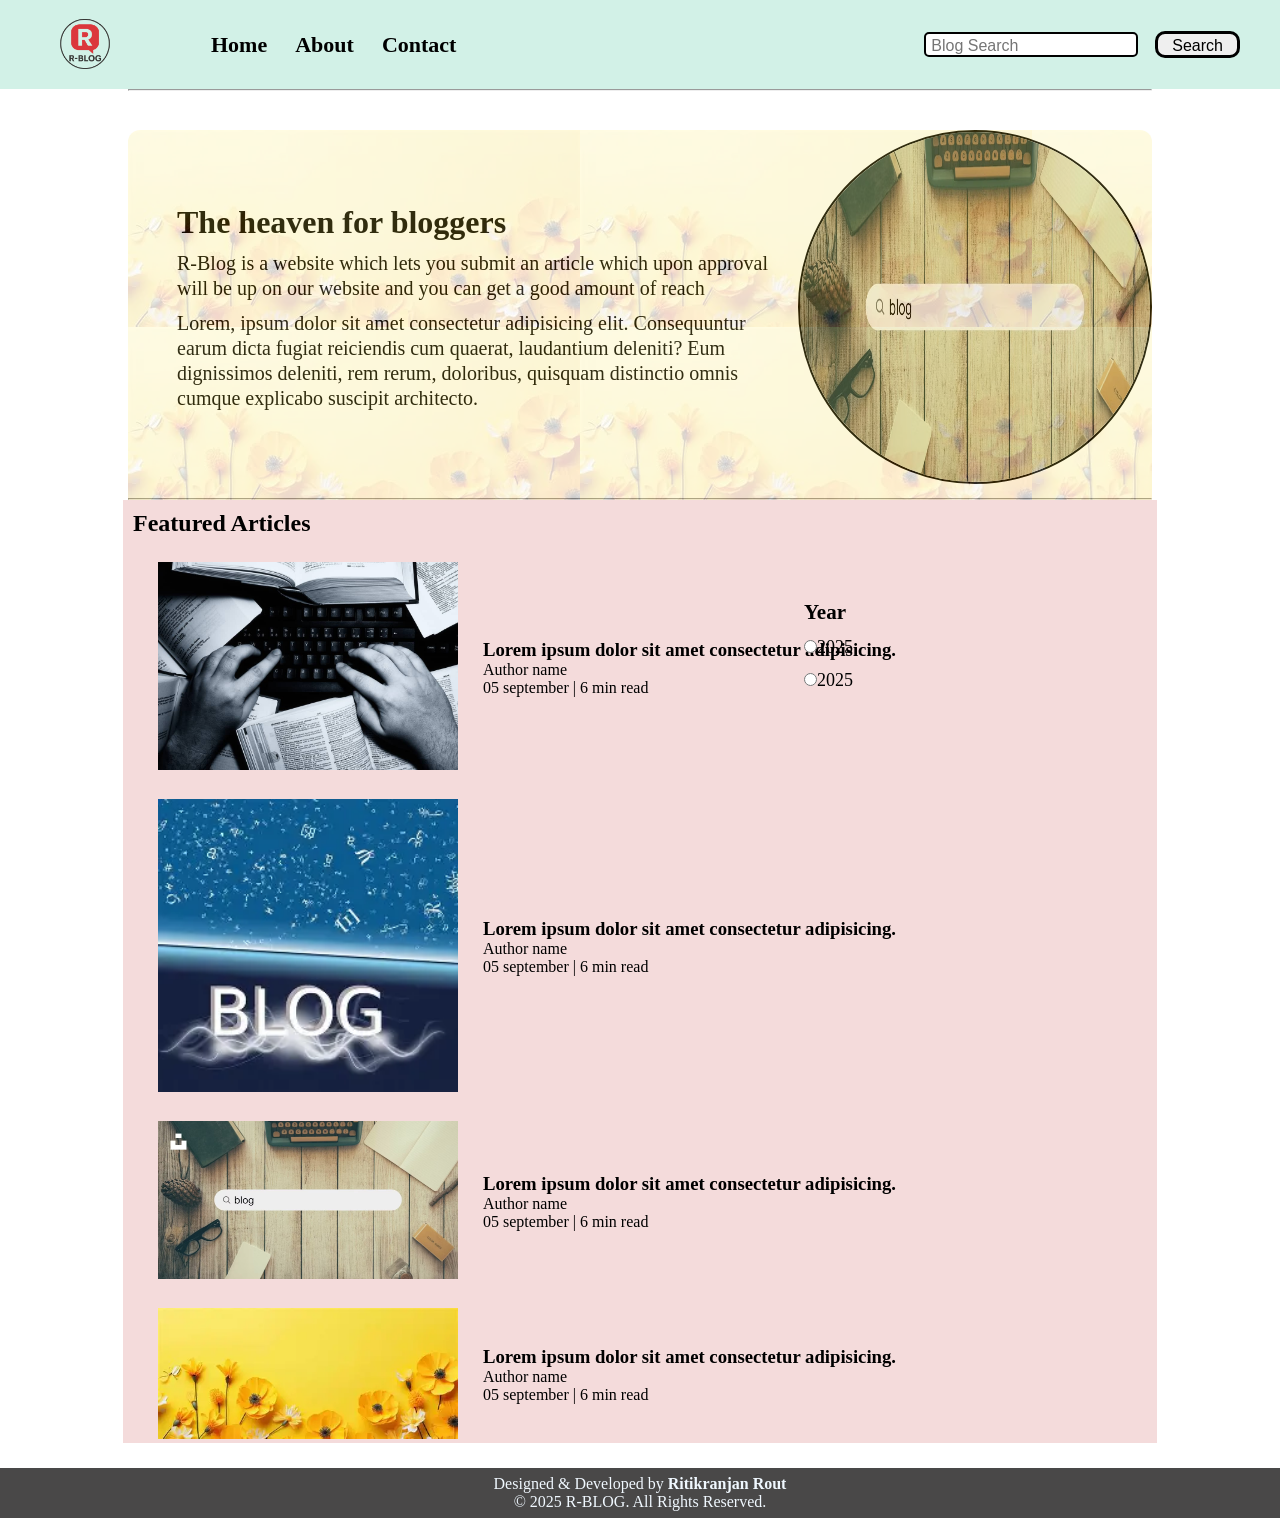
<file: index.html>
<!DOCTYPE html>
<html lang="en">

<head>
    <meta charset="UTF-8">
    <meta name="viewport" content="width=device-width, initial-scale=1.0">
    <link rel="stylesheet" href="css/style.css">
    <link rel="stylesheet" href="css/utils.css">
    <link rel="stylesheet" href="css/contact.css">
    <link rel="stylesheet" href="css/blogpost.css">
    <link rel="stylesheet" href="css/mobile.css">
    <title>RBlog-Everything for Blogger</title>
</head>

<body>
    <div class="navigation ">
        <div class="nav-left">
            <span><img src="images/logo.png" alt="Logo" width="74px"></span>
            <ul>
                <li><a href="/">Home</a></li>
                <li><a href="/">About</a></li>
                <li><a href="/contact.html">Contact</a></li>

            </ul>
        </div>
        <div class="nav-right">
            <form action="/search.html" method="get">
                <input class="form-input" type="text" name="query" placeholder="Blog Search">
                <button class="btn">Search</button>
            </form>

        </div>

    </div>
    <div class="max-width-1 m-auto">
        <hr>
    </div>

    <div class="content max-width-1 m-auto mg-2">
        <div class="content-left">
            <h1>The heaven for bloggers</h1>
            <p>R-Blog is a website which lets you submit an article which
                upon approval will be up
                on our website and you can get a good amount of reach</p>
            <p>Lorem, ipsum dolor sit amet consectetur adipisicing elit. Consequuntur earum dicta fugiat reiciendis cum
                quaerat, laudantium deleniti? Eum dignissimos deleniti, rem rerum, doloribus, quisquam distinctio omnis
                cumque explicabo suscipit architecto.</p>

        </div>
        <div class="content-right">
            <img src="images/1x1.avif" alt="">

        </div>

    </div>
    <div class="max-width-1 m-auto">
        <hr>
    </div>
    <div class="home-articles max-width-1 m-auto">
        <div class="year-box">
            <h3>Year</h3>
            <div>
                <input type="radio" name="Year" id="">2025
            </div>
            <div>
                <input type="radio" name="Year" id="">2025
            </div>



        </div>
        <h2>Featured Articles</h2>
        <div class="home-article">
            <div class="home-article-img">
                <img src="images/Person-writing-article-nov26.jpg" alt="Article">

            </div>
            <div class="home-article-content">
                <a href="blogpost.html">
                    <h3>Lorem ipsum dolor sit amet consectetur adipisicing.</h3>
                </a>
                <div>Author name</div>
                <span>05 september | 6 min read</span>
            </div>

        </div>

        <div class="home-article">
            <div class="home-article-img">
                <img src="images/new.webp" alt="Article">

            </div>
            <div class="home-article-content">
                <a href="blogpost.html">
                    <h3>Lorem ipsum dolor sit amet consectetur adipisicing.</h3>
                </a>
                <div>Author name</div>
                <span>05 september | 6 min read</span>
            </div>

        </div>

        <div class="home-article">
            <div class="home-article-img">
                <img src="images/1x1.avif" alt="Article">

            </div>
            <div class="home-article-content">
                <a href="blogpost.html">
                    <h3>Lorem ipsum dolor sit amet consectetur adipisicing.</h3>
                </a>
                <div>Author name</div>
                <span>05 september | 6 min read</span>
            </div>

        </div>

        <div class="home-article">
            <div class="home-article-img">
                <img src="images/download.webp" alt="Article">

            </div>
            <div class="home-article-content">
                <a href="blogpost.html">
                    <h3>Lorem ipsum dolor sit amet consectetur adipisicing.</h3>
                </a>
                <div>Author name</div>
                <span>05 september | 6 min read</span>
            </div>

        </div>






    </div>
    </div>

    <div class="footer ">
        <p>Designed & Developed by <strong>Ritikranjan Rout</strong></p>
        <p>&copy; 2025 R-BLOG. All Rights Reserved.</p>

    </div>


</body>

</html>
</file>
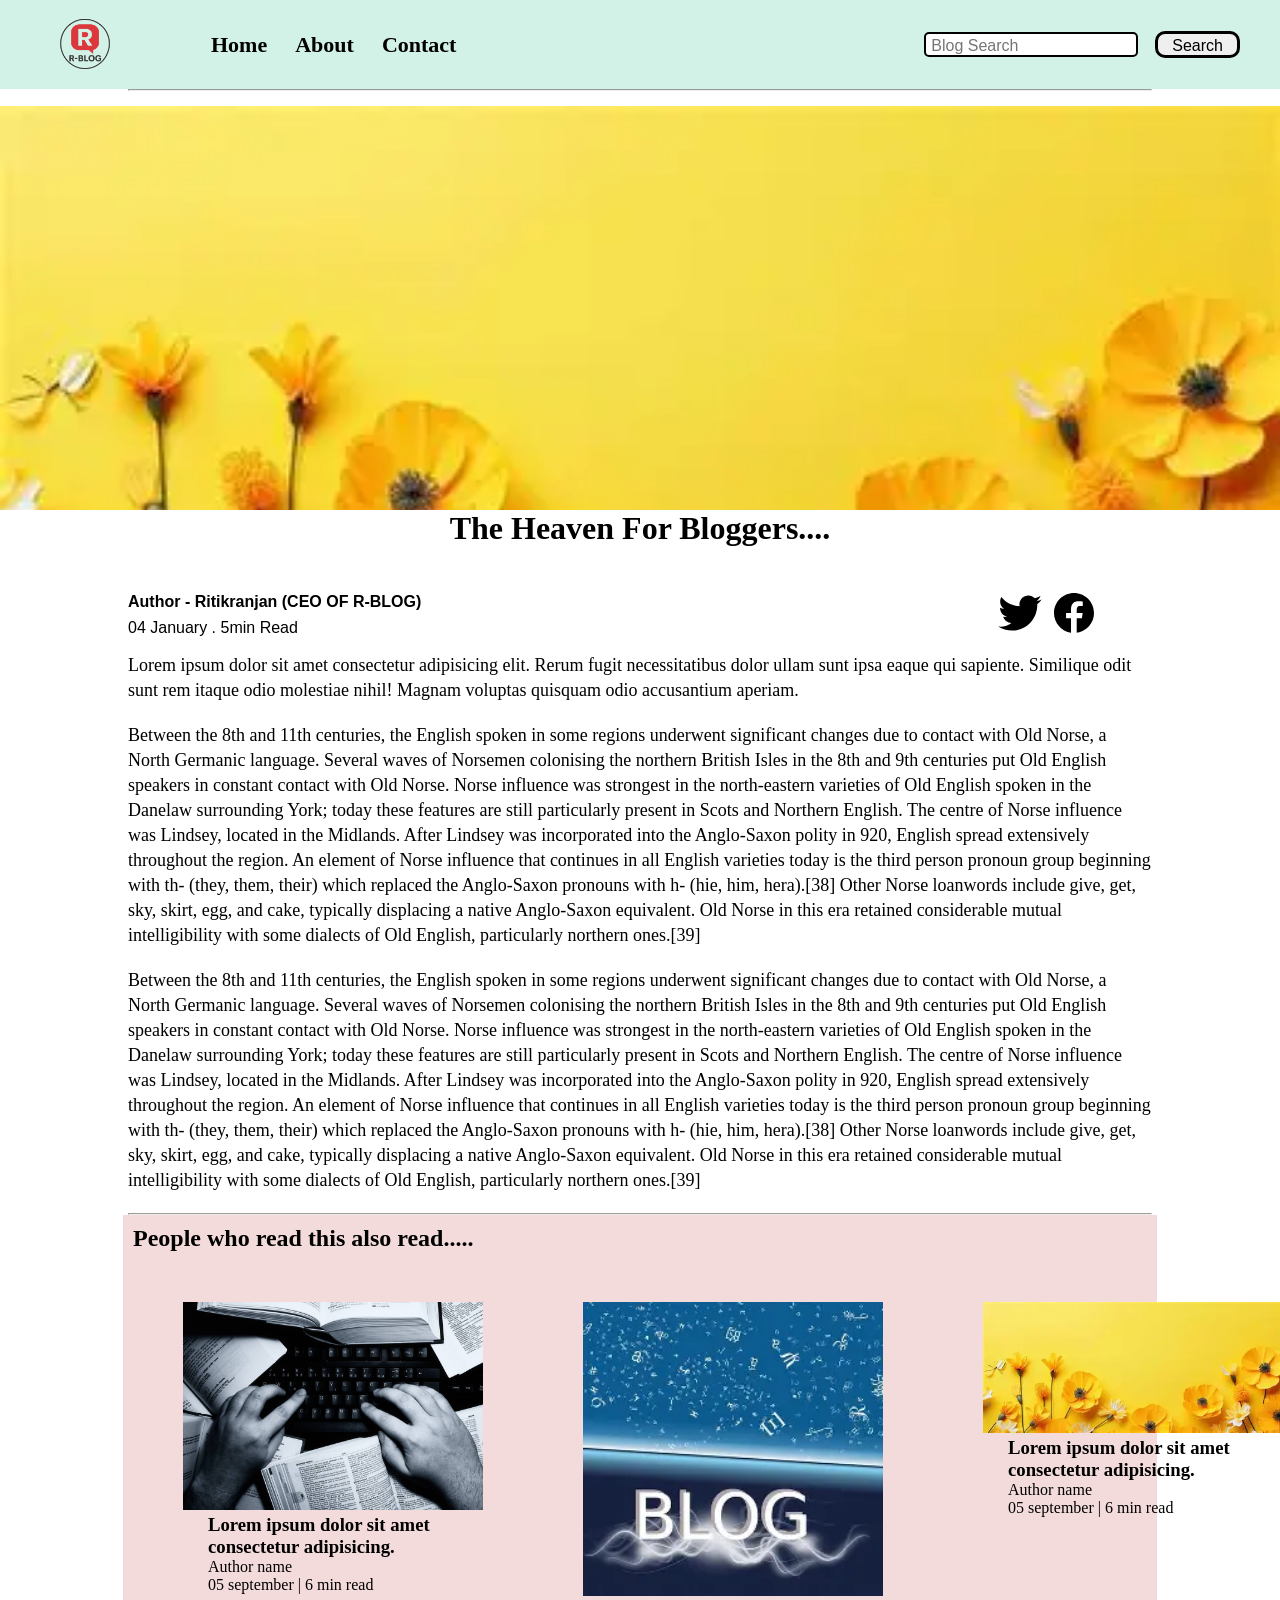
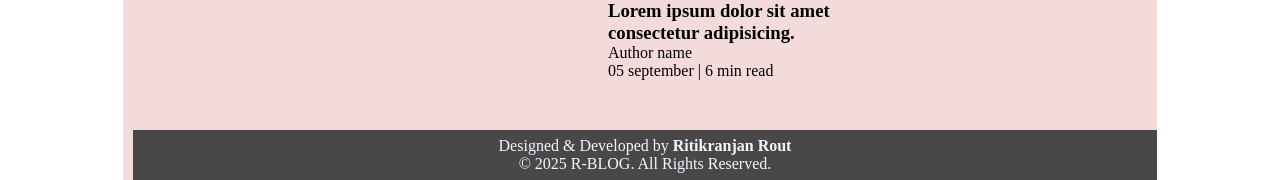
<file: blogpost.html>
<!DOCTYPE html>
<html lang="en">

<head>
    <meta charset="UTF-8">
    <meta name="viewport" content="width=device-width, initial-scale=1.0">
    <link rel="stylesheet" href="css/style.css">
    <link rel="stylesheet" href="css/utils.css">
    <link rel="stylesheet" href="css/contact.css">
    <link rel="stylesheet" href="css/blogpost.css">
    <link rel="stylesheet" href="css/mobile.css">
    <title>RBlog-Everything for Blogger</title>
</head>

<body>
    <div class="navigation ">
        <div class="nav-left">
            <span><img src="images/logo.png" alt="Logo" width="74px"></span>
            <ul>
                <li><a href="/">Home</a></li>
                <li><a href="/">About</a></li>
                <li><a href="/contact.html">Contact</a></li>

            </ul>
        </div>
        <div class="nav-right">
            <form action="/search.html" method="get">
                <input class="form-input" type="text" name="query" placeholder="Blog Search">
                <button class="btn">Search</button>
            </form>

        </div>

    </div>
    <div class="max-width-1 m-auto">
        <hr>
    </div>
    <div class="blog-img">
        <img src="images/download.webp" alt="blog-img">
    </div>

    <div class="max-width-1 m-auto">
        <div class="blog-content">
            <h1>The Heaven For Bloggers....</h1>
            <div class="blogpost-meta">
                <div class="author-info">
                    <div>
                        <b>Author - Ritikranjan (CEO OF R-BLOG)</b>
                    </div>

                    <div>04 January . 5min Read</div>
                </div>
                <div class="social">
                    <svg xmlns="http://www.w3.org/2000/svg" x="0px" y="0px" width="50" height="50" viewBox="0 0 30 30">
                        <path
                            d="M28,6.937c-0.957,0.425-1.985,0.711-3.064,0.84c1.102-0.66,1.947-1.705,2.345-2.951c-1.03,0.611-2.172,1.055-3.388,1.295 c-0.973-1.037-2.359-1.685-3.893-1.685c-2.946,0-5.334,2.389-5.334,5.334c0,0.418,0.048,0.826,0.138,1.215 c-4.433-0.222-8.363-2.346-10.995-5.574C3.351,6.199,3.088,7.115,3.088,8.094c0,1.85,0.941,3.483,2.372,4.439 c-0.874-0.028-1.697-0.268-2.416-0.667c0,0.023,0,0.044,0,0.067c0,2.585,1.838,4.741,4.279,5.23 c-0.447,0.122-0.919,0.187-1.406,0.187c-0.343,0-0.678-0.034-1.003-0.095c0.679,2.119,2.649,3.662,4.983,3.705 c-1.825,1.431-4.125,2.284-6.625,2.284c-0.43,0-0.855-0.025-1.273-0.075c2.361,1.513,5.164,2.396,8.177,2.396 c9.812,0,15.176-8.128,15.176-15.177c0-0.231-0.005-0.461-0.015-0.69C26.38,8.945,27.285,8.006,28,6.937z">
                        </path>
                    </svg>
                    <svg xmlns="http://www.w3.org/2000/svg" x="0px" y="0px" width="50" height="50" viewBox="0 0 30 30">
    <path d="M15,3C8.373,3,3,8.373,3,15c0,6.016,4.432,10.984,10.206,11.852V18.18h-2.969v-3.154h2.969v-2.099c0-3.475,1.693-5,4.581-5 c1.383,0,2.115,0.103,2.461,0.149v2.753h-1.97c-1.226,0-1.654,1.163-1.654,2.473v1.724h3.593L19.73,18.18h-3.106v8.697 C22.481,26.083,27,21.075,27,15C27,8.373,21.627,3,15,3z"></path>
</svg>
                </div>
            </div>
            <p>Lorem ipsum dolor sit amet consectetur adipisicing elit. Rerum fugit necessitatibus dolor ullam sunt ipsa
                eaque qui sapiente. Similique odit sunt rem itaque odio molestiae nihil! Magnam voluptas quisquam odio
                accusantium aperiam.</p>
            <p>
                Between the 8th and 11th centuries, the English spoken in some regions underwent significant changes due
                to contact with Old Norse, a North Germanic language. Several waves of Norsemen colonising the northern
                British Isles in the 8th and 9th centuries put Old English speakers in constant contact with Old Norse.
                Norse influence was strongest in the north-eastern varieties of Old English spoken in the Danelaw
                surrounding York; today these features are still particularly present in Scots and Northern English. The
                centre of Norse influence was Lindsey, located in the Midlands. After Lindsey was incorporated into the
                Anglo-Saxon polity in 920, English spread extensively throughout the region. An element of Norse
                influence that continues in all English varieties today is the third person pronoun group beginning with
                th- (they, them, their) which replaced the Anglo-Saxon pronouns with h- (hie, him, hera).[38]

                Other Norse loanwords include give, get, sky, skirt, egg, and cake, typically displacing a native
                Anglo-Saxon equivalent. Old Norse in this era retained considerable mutual intelligibility with some
                dialects of Old English, particularly northern ones.[39]
            </p>
            <p>
                Between the 8th and 11th centuries, the English spoken in some regions underwent significant changes due
                to contact with Old Norse, a North Germanic language. Several waves of Norsemen colonising the northern
                British Isles in the 8th and 9th centuries put Old English speakers in constant contact with Old Norse.
                Norse influence was strongest in the north-eastern varieties of Old English spoken in the Danelaw
                surrounding York; today these features are still particularly present in Scots and Northern English. The
                centre of Norse influence was Lindsey, located in the Midlands. After Lindsey was incorporated into the
                Anglo-Saxon polity in 920, English spread extensively throughout the region. An element of Norse
                influence that continues in all English varieties today is the third person pronoun group beginning with
                th- (they, them, their) which replaced the Anglo-Saxon pronouns with h- (hie, him, hera).[38]

                Other Norse loanwords include give, get, sky, skirt, egg, and cake, typically displacing a native
                Anglo-Saxon equivalent. Old Norse in this era retained considerable mutual intelligibility with some
                dialects of Old English, particularly northern ones.[39]
            </p>
        </div>

    </div>


    <div class="max-width-1 m-auto">
        <hr>
    </div>
    <div class="home-articles max-width-1 m-auto">
        <h2>People who read this also read.....</h2>
        <div class="row">

            <div class="home-article">
                <div class="home-article-blog">
                     <div class="home-article-img">
                    <img src="images/Person-writing-article-nov26.jpg" alt="Article">

                </div>
                <div class="home-article-content">
                    <a href="blog.html">
                        <h3>Lorem ipsum dolor sit amet consectetur adipisicing.</h3>
                    </a>
                    <div>Author name</div>
                    <span>05 september | 6 min read</span>
                </div>
                    
                </div>
               

            </div>

            <div class="home-article">
                <div class="home-article-blog">
                     <div class="home-article-img">
                    <img src="images/new.webp" alt="Article">

                </div>
                <div class="home-article-content">
                    <a href="blog.html">
                        <h3>Lorem ipsum dolor sit amet consectetur adipisicing.</h3>
                    </a>
                    <div>Author name</div>
                    <span>05 september | 6 min read</span>
                </div>
                </div>
               

            </div>


            <div class="home-article">
                <div class="home-article-blog">
                    <div class="home-article-img">
                    <img src="images/download.webp" alt="Article">

                </div>
                <div class="home-article-content">
                    <a href="blog.html">
                        <h3>Lorem ipsum dolor sit amet consectetur adipisicing.</h3>
                    </a>
                    <div>Author name</div>
                    <span>05 september | 6 min read</span>
                </div>

                </div>
                

            </div>






        </div>


        <div class="footer ">
            <p>Designed & Developed by <strong>Ritikranjan Rout</strong></p>
            <p>&copy; 2025 R-BLOG. All Rights Reserved.</p>

        </div>


</body>

</html>
</file>
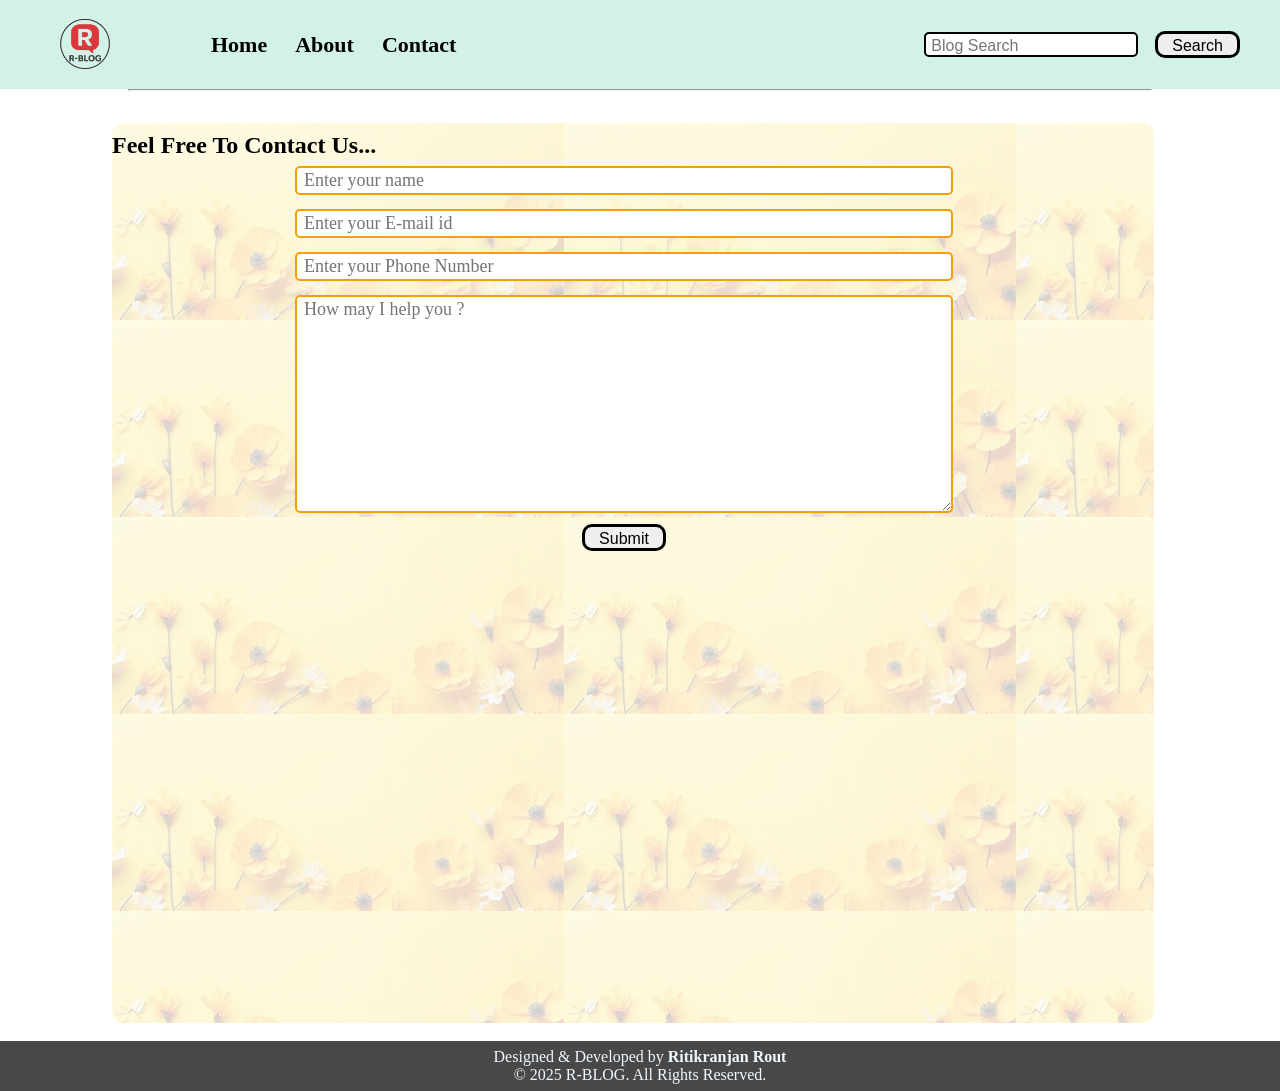
<file: contact.html>
<!DOCTYPE html>
<html lang="en">

<head>
    <meta charset="UTF-8">
    <meta name="viewport" content="width=device-width, initial-scale=1.0">
    <link rel="stylesheet" href="css/style.css">
    <link rel="stylesheet" href="css/utils.css">
    <link rel="stylesheet" href="css/contact.css">
    <link rel="stylesheet" href="css/mobile.css">

    <title>RBlog-Everything for Blogger</title>
</head>

<body>
    <div class="navigation ">
        <div class="nav-left">
            <span><img src="images/logo.png" alt="Logo" width="74px"></span>
            <ul>
                <li><a href="/">Home</a></li>
                <li><a href="/">About</a></li>
                <li><a href="/contact.html">Contact</a></li>

            </ul>
        </div>
        <div class="nav-right">
            <form action="/search.html" method="get">
                <input class="form-input" type="text" name="query" placeholder="Blog Search">
                <button class="btn">Search</button>
            </form>

        </div>

    </div>
    <div class="max-width-1 m-auto">
        <hr>
    </div>
    <div class="contact-content max-width-1 m-auto">
        <div class="max-width-1 m-auto ">
            <h2>Feel Free To Contact Us...</h2>
            <div class="contact-form">
                <div class="form-box">
                    <input type="text" placeholder="Enter your name">
                </div>

                <div class="form-box">
                    <input type="text" placeholder="Enter your E-mail id">
                </div>
                <div class="form-box">
                    <input type="text" placeholder="Enter your Phone Number">
                </div>
                <div class="form-box">
                    <textarea name="" id="" cols="30" rows="10" placeholder="How may I help you ?"></textarea>
                </div>
                <div class="form-box">
                   <button class="btn">Submit</button>
                </div>
            </div>
        </div>
        
    </div>

    <div class="footer ">
        <p>Designed & Developed by <strong>Ritikranjan Rout</strong></p>
        <p>&copy; 2025 R-BLOG. All Rights Reserved.</p>

    </div>


</body>

</html>
</file>
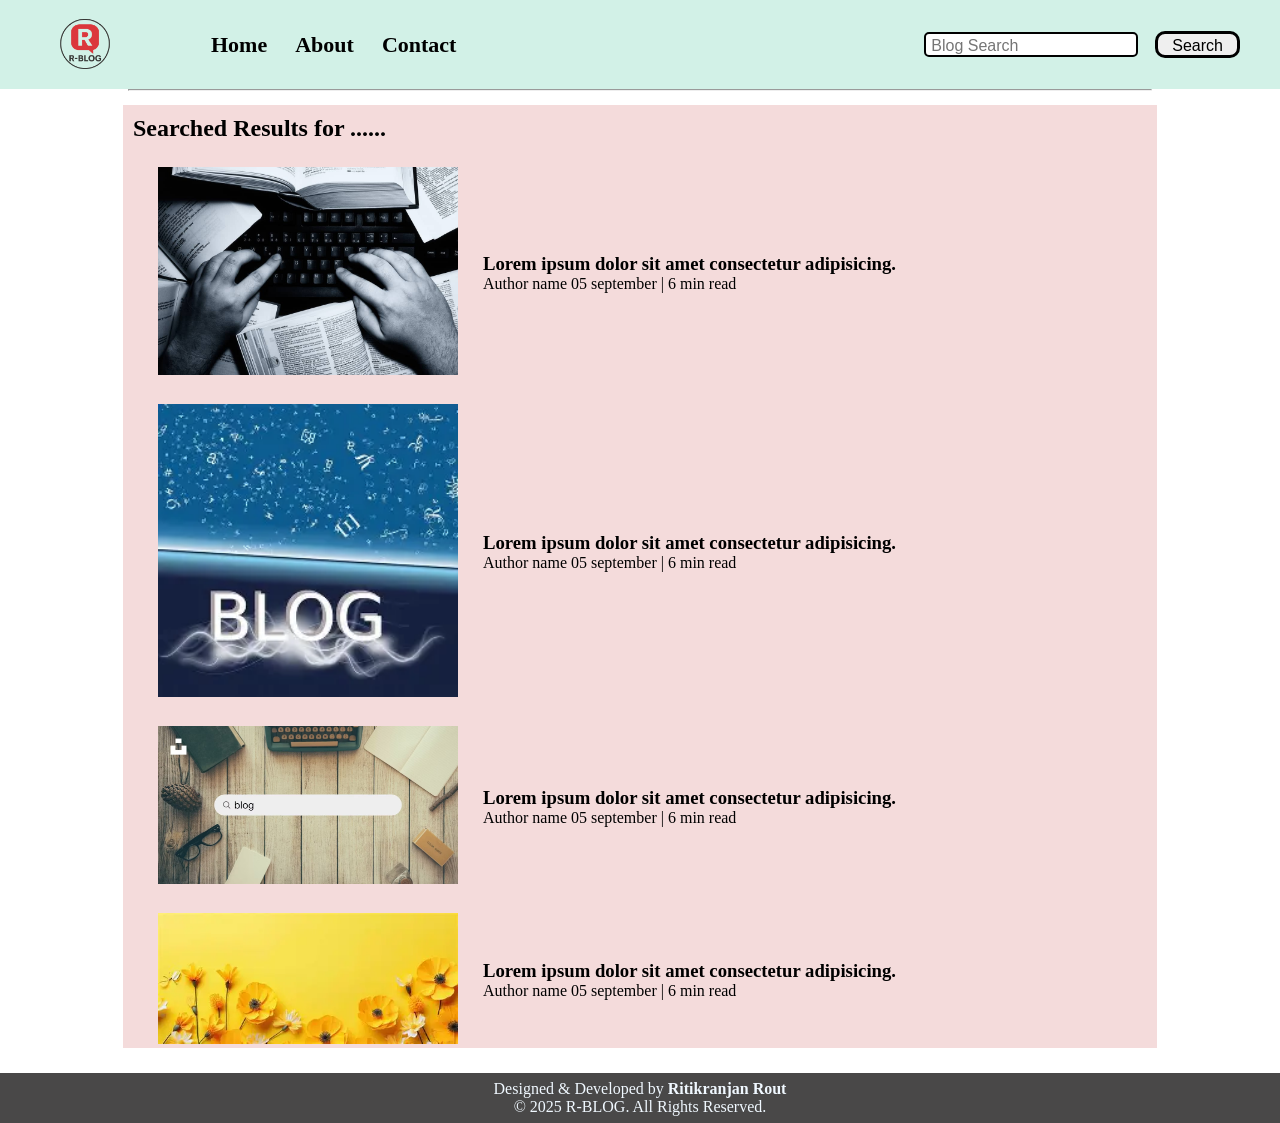
<file: search.html>
<!DOCTYPE html>
<html lang="en">

<head>
    <meta charset="UTF-8">
    <meta name="viewport" content="width=device-width, initial-scale=1.0">
    <link rel="stylesheet" href="css/style.css">
    <link rel="stylesheet" href="css/utils.css">
    <link rel="stylesheet" href="css/mobile.css">
    <title>RBlog-Everything for Blogger</title>
</head>

<body>
    <div class="navigation ">
        <div class="nav-left">
            <span><img src="images/logo.png" alt="Logo" width="74px"></span>
            <ul>
                <li><a href="/">Home</a></li>
                <li><a href="/">About</a></li>
                <li><a href="/">Contact</a></li>

            </ul>
        </div>
        <div class="nav-right">
            <form action="/search.html" method="get">
                <input class="form-input" type="text" name="query" placeholder="Blog Search">
                <button class="btn">Search</button>
            </form>

        </div>

    </div>
    <div class="max-width-1 m-auto">
        <hr>
    </div>

    <!-- <div class="content max-width-1 m-auto mg-2">
        <div class="content-left">
            <h1>The heaven for bloggers</h1>
            <p>R-Blog is a website which lets you submit an article which
                upon approval will be up
                on our website and you can get a good amount of reach</p>
            <p>Lorem, ipsum dolor sit amet consectetur adipisicing elit. Consequuntur earum dicta fugiat reiciendis cum
                quaerat, laudantium deleniti? Eum dignissimos deleniti, rem rerum, doloribus, quisquam distinctio omnis
                cumque explicabo suscipit architecto.</p>

        </div>
        <div class="content-right">
            <img src="images/1x1.avif" alt="">

        </div> -->
    <div class="home-articles max-width-1 m-auto mg-2">
        <h2>Searched Results for ......</h2>
        <div class="home-article">
            <div class="home-article-img">
                <img src="images/Person-writing-article-nov26.jpg" alt="Article">

            </div>
            <div class="home-article-content">
                <a href="blog.html">
                    <h3>Lorem ipsum dolor sit amet consectetur adipisicing.</h3>
                </a>
                <span>Author name</span>
                <span>05 september | 6 min read</span>
            </div>

        </div>

        <div class="home-article">
            <div class="home-article-img">
                <img src="images/new.webp" alt="Article">

            </div>
            <div class="home-article-content">
                <a href="blog.html">
                    <h3>Lorem ipsum dolor sit amet consectetur adipisicing.</h3>
                </a>
                <span>Author name</span>
                <span>05 september | 6 min read</span>
            </div>

        </div>

        <div class="home-article">
            <div class="home-article-img">
                <img src="images/1x1.avif" alt="Article">

            </div>
            <div class="home-article-content">
                <a href="blog.html">
                    <h3>Lorem ipsum dolor sit amet consectetur adipisicing.</h3>
                </a>
                <span>Author name</span>
                <span>05 september | 6 min read</span>
            </div>

        </div>

        <div class="home-article">
            <div class="home-article-img">
                <img src="images/download.webp" alt="Article">

            </div>
            <div class="home-article-content">
                <a href="blog.html">
                    <h3>Lorem ipsum dolor sit amet consectetur adipisicing.</h3>
                </a>
                <span>Author name</span>
                <span>05 september | 6 min read</span>
            </div>

        </div>






    </div>
    </div>

    <div class="footer ">
        <p>Designed & Developed by <strong>Ritikranjan Rout</strong></p>
        <p>&copy; 2025 R-BLOG. All Rights Reserved.</p>

    </div>


</body>

</html>
</file>
<file: css/style.css>
* {
    margin: 0;
    padding: 0;
}

.navigation {
    /* height: 60px; */
    background-color: rgb(210, 241, 231);
    display: flex;
    justify-content: space-between;
    align-items: center;
}

.nav-left {
    font-size: 36px;
    display: flex;

}
.nav-left span img{
    padding-top: 10px;
    padding-left: 50px;
    height: 70px;
    width: 70px;

}

.nav-left ul {
    display: flex;
    align-items: center;
    margin: 0 77px;
    font-size: 22px;
    font-weight: bold;
}



.nav-left ul li a {
    text-decoration: none;
    color: black;
    transition: all 0.3s ease-in-out;
}
.nav-left ul li a:hover{
 color: brown;
}

.nav-right {
    padding-right: 40px;
}

.content {
    height: 100%;
    /* background-color: rgb(90, 215, 215); */
    display: flex;
    padding-top: 25px;
    position: relative;
    
    
    

}
.content::after{
    content: "";
    background-image:url(/images/download.webp);
    opacity: 0.2;
    position: absolute;
    width: 100%;
    height: inherit;
    border-radius: 12px;
}

.footer {
    height: 50px;
    background-color: rgb(73, 72, 72);
    display: flex;
    align-items: center;
    justify-content: center;
    flex-direction: column;
    color: aliceblue;

}

.form-input {
    padding: 0px 5px;
    padding-top: 3px;
    font-size: 16px;
    border: 2px solid black;
    border-radius: 5px;
    margin: 0 13px;

}

.btn {
    padding: 0px 14px;
    padding-top: 3px;
    border: 3px solid black;
    border-radius: 10px;
    font-size: 16px;
    cursor: pointer;
    transition: 0.3s ease-in-out;

}
.btn:hover{
    color: antiquewhite;
    background-color: red;
}

.content-left {
    display: flex;
    flex-direction: column;
    justify-content: center;
    padding-left: 49px;
    z-index: -1;

}

.content-right {
    display: flex;
    align-items: center;
    justify-content: center;
}

.content-right img {
    height: 350px;
    border: 2px solid black;
    border-radius: 50%;
    width: 350px;
}
.home-articles{
    background-color: rgb(244, 219, 219);
    padding-top: 10px;
    padding-left: 10px;
    position: relative;

}
.year-box{
    position: absolute;
    width: 234px;
    height: 255px;
    /* background-color: red; */
    right: 119px;
    top: 100px;
    font-size: 18px;
}
.year-box div{
    margin: 12px 0px;
}
.home-article{
    display: flex;
    margin:25px;



}
.home-article img{
    width: 300px;
}
.home-article-content{
    align-self: center;
    padding: 0px 25px;
}
.home-article-content a{
    text-decoration:none;
    color: black;
}
</file>
<file: css/utils.css>
*{
    margin: 0;
    padding: 0;
}

.max-width-1{
    width: 80vw;
}
.max-width-2{
    width: 60vw;
}
.m-auto{
    margin: auto;
}
.mg-2{
    margin-top: 14px;
    margin-bottom: 14px;
}
.nav-left ul li {
    list-style: none;
    margin: 0 14px;

}
.nav-left ul li:hover{
    color: antiquewhite;
    font-weight: bolder;
}
.content p{
    font-size: 20px;
    line-height: 25px;
    margin-top: 10px;
}
.form-box input,textarea{
    width: 50vw;
    padding: 2px 7px;
    margin: 7px;
    font-size: 18px;
    font-family: Cambria, Cochin, Georgia, Times, 'Times New Roman', serif;
    border-radius: 5px;
    border: 2px solid rgb(243, 159, 5);
}
.contact-form{
    display: flex;
    flex-direction: column;
    align-items: center;
}
.c-pad{
    padding-left: px;
}
</file>
<file: css/contact.css>
.contact-content {
    height: 100vh;
    /* background-color: rgb(90, 215, 215); */
    margin-top: 32px;
    padding:9px;
    position: relative;
    margin-left: 103px;
    
    
    

}
.contact-content::after{
    content: "";
    background-image:url(/images/download.webp);
    opacity: 0.2;
    position: absolute;
    width: 100%;
    height: inherit;
    border-radius: 12px;
    top: 0;
    z-index: -1;
}
</file>
<file: css/blogpost.css>
.blog-img{
    height: 404px;
    overflow: hidden;
    margin-top: 15px;

}

.blog-img img{
    width: 100%;
}

.blog-content{
    /* background-color:rebeccapurple; */
    /* color: aliceblue; */
    border-radius: 5px;

    
    

}
.blog-content h1{
    margin-bottom: 30px;
    text-align: center;
}
.blog-content p{
    line-height: 25px;
    font-size: 18px;
    margin-bottom: 20px;
}
.row{
    display: flex;
}
.home-article-blog{
    display: flex;
    flex-direction: column;
    margin: 25px;
}
.blogpost-meta{
    display: flex;
    /* background-color: red; */
    justify-content: space-between;
}
.author-info div{
    padding: 4px 0px;
    font-family: 'Trebuchet MS', 'Lucida Sans Unicode', 'Lucida Grande', 'Lucida Sans', Arial, sans-serif;
}
.author-info{
    margin: 12px 0;
}
.social{
    padding-right: 53px;
    align-self: center;
    cursor: pointer;
}
</file>
<file: css/mobile.css>
@media screen and (max-width:1200px){
    .navigation{
        flex-direction: column;
        margin-bottom: 23px;
    }

    .nav-left{
        flex-direction: column;
        text-align: center;
    }
    .content-right{
        display: none;
    }

    .home-article{
        flex-direction: column;
    }

    .home-article-img{
        text-align: center;
    }

    .year-box{
        top: 17px;
        left: 60vw;
        font-size: 11px;
        display: flex;

    }

    .year-box div{
        padding: 0;
        margin: 0;
    }

    .home-article-img{
        width: 60vw;
    }

    .form-input{
        width: 50%;

    }
    .form-box input,textarea{
        width: 66vw;
    }
    .row{
        flex-direction: column;

    }

    .social{
        padding: 0;
    }
    .blog-post img{
        height: auto;
    }

}
</file>
